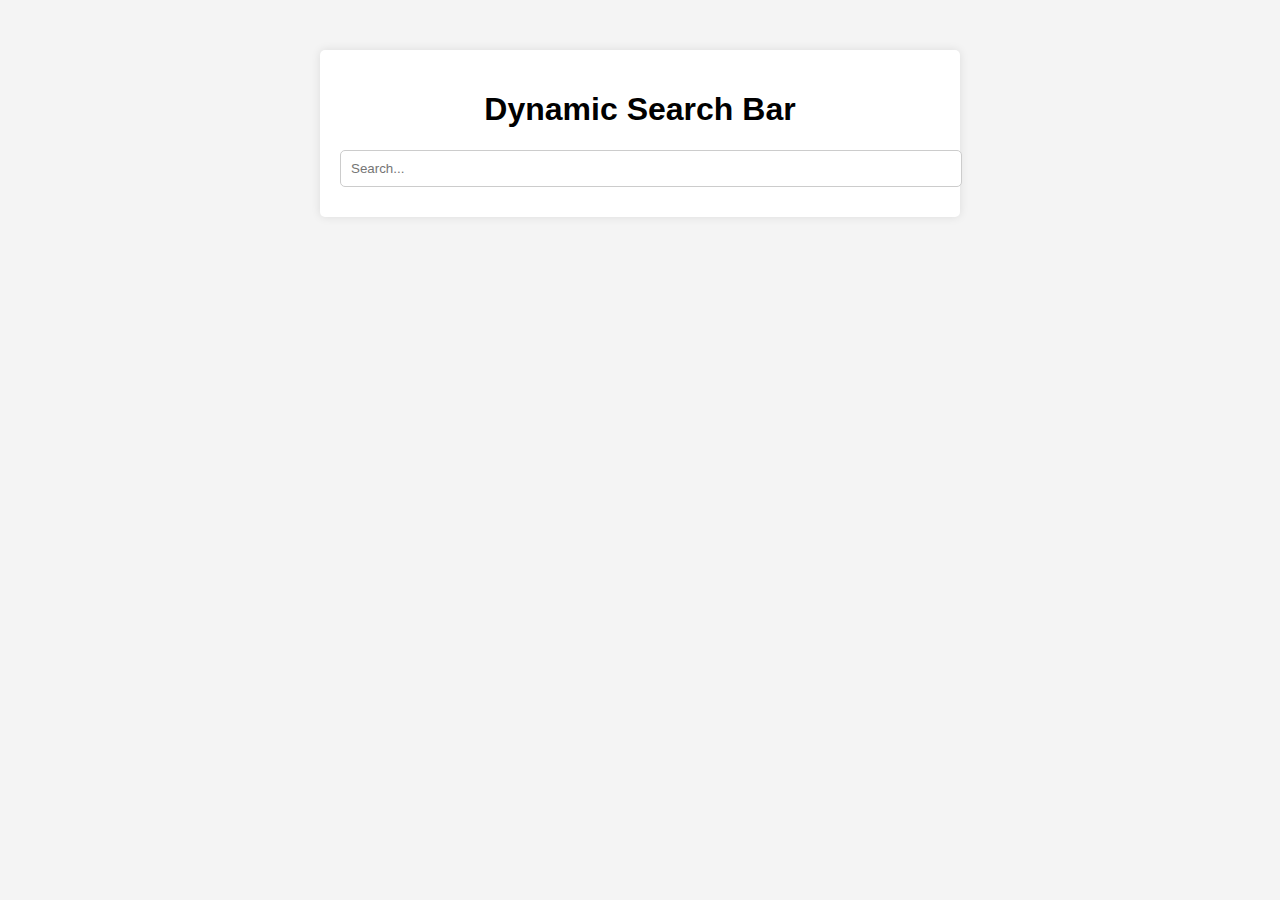
<file: Dynamic Search Bar/index.html>
<!DOCTYPE html>
<html lang="en">

<head>
    <meta charset="UTF-8">
    <meta name="viewport" content="width=device-width, initial-scale=1.0">
    <link rel="stylesheet" href="styles.css">
    <title>Dynamic Search Bar</title>
</head>

<body>
    <div class="container">
        <h1>Dynamic Search Bar</h1>
        <input type="text" id="searchInput" placeholder="Search...">
        <ul id="suggestions" class="suggestions"></ul>
    </div>
    <script src="script.js"></script>
</body>

</html>
</file>
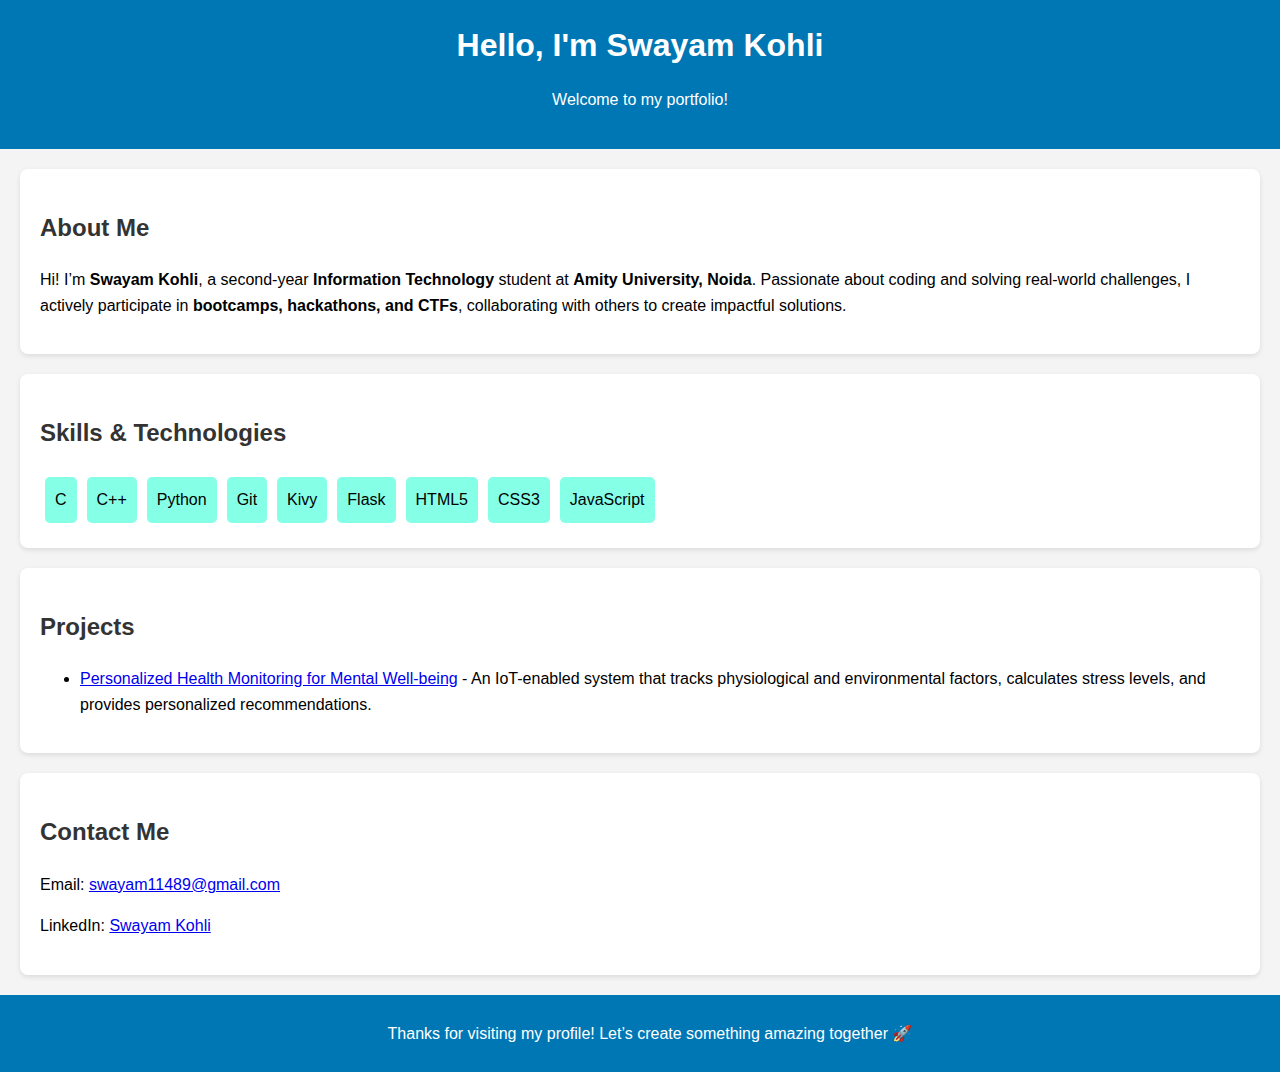
<file: Portfolio/index.html>
<!DOCTYPE html>
<html lang="en">

<head>
    <meta charset="UTF-8">
    <meta name="viewport" content="width=device-width, initial-scale=1.0">
    <title>Swayam Kohli's Portfolio</title>
    <link rel="stylesheet" href="styles.css">
</head>

<body>
    <header>
        <h1>Hello, I'm Swayam Kohli</h1>
        <p>Welcome to my portfolio!</p>
    </header>

    <section id="about">
        <h2>About Me</h2>
        <p>Hi! I’m <strong>Swayam Kohli</strong>, a second-year <strong>Information Technology</strong> student at
            <strong>Amity University, Noida</strong>. Passionate about coding and solving real-world challenges, I
            actively participate in <strong>bootcamps, hackathons, and CTFs</strong>, collaborating with others to
            create impactful solutions.
        </p>
    </section>

    <section id="skills">
        <h2>Skills & Technologies</h2>
        <div class="skills">
            <span>C</span>
            <span>C++</span>
            <span>Python</span>
            <span>Git</span>
            <span>Kivy</span>
            <span>Flask</span>
            <span>HTML5</span>
            <span>CSS3</span>
            <span>JavaScript</span>
        </div>
    </section>

    <section id="projects">
        <h2>Projects</h2>
        <ul>
            <li><a href="https://github.com/SwayamKohli/Personalized-Health-Monitoring-for-Mental-Well-being">Personalized
                    Health Monitoring for Mental Well-being</a> - An IoT-enabled system that tracks physiological and
                environmental factors, calculates stress levels, and provides personalized recommendations.</li>
        </ul>
    </section>

    <section id="contact">
        <h2>Contact Me</h2>
        <p>Email: <a href="mailto:swayam11489@gmail.com">swayam11489@gmail.com</a></p>
        <p>LinkedIn: <a href="https://www.linkedin.com/in/swayam-kohli-939801292/">Swayam Kohli</a></p>
    </section>

    <footer>
        <p>Thanks for visiting my profile! Let’s create something amazing together 🚀</p>
    </footer>
</body>

</html>
</file>
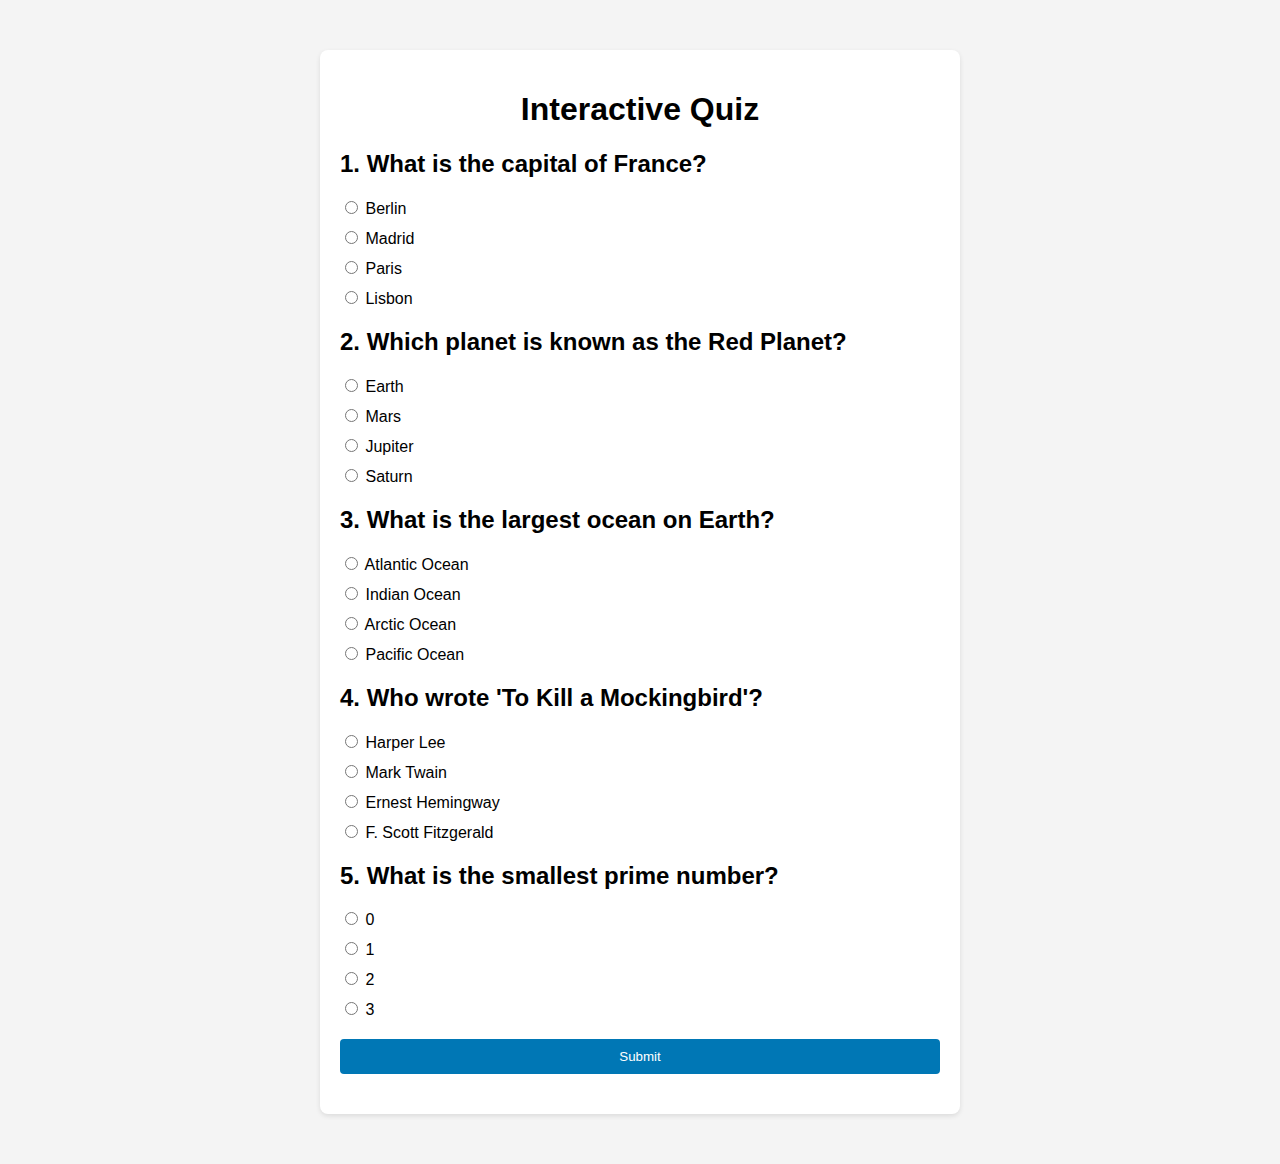
<file: Interactive Quiz/quiz.html>
<!DOCTYPE html>
<html lang="en">

<head>
    <meta charset="UTF-8">
    <meta name="viewport" content="width=device-width, initial-scale=1.0">
    <title>Interactive Quiz</title>
    <link rel="stylesheet" href="styles.css">
</head>

<body>
    <div class="container">
        <h1>Interactive Quiz</h1>
        <div id="quiz"></div>
        <button id="submitButton">Submit</button>
        <div id="result" class="result"></div>
    </div>

    <script src="script.js"></script>
</body>

</html>
</file>
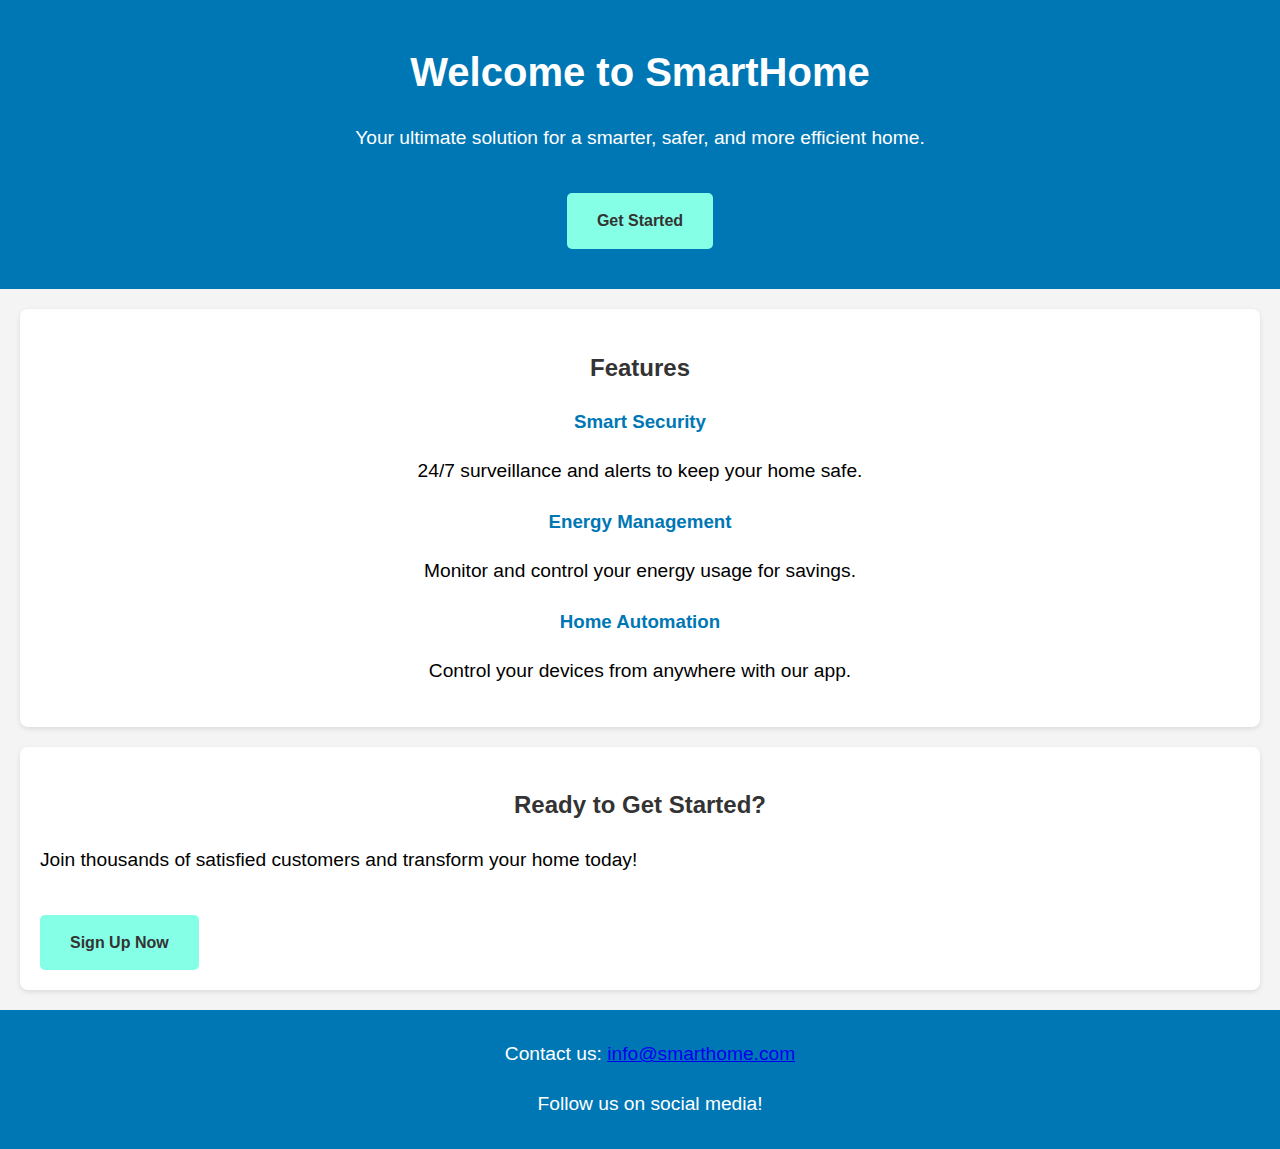
<file: Landing Page/landing.html>
<!DOCTYPE html>
<html lang="en">

<head>
    <meta charset="UTF-8">
    <meta name="viewport" content="width=device-width, initial-scale=1.0">
    <title>SmartHome - Your Smart Home Solution</title>
    <link rel="stylesheet" href="styles.css">
</head>

<body>
    <header>
        <h1>Welcome to SmartHome</h1>
        <p>Your ultimate solution for a smarter, safer, and more efficient home.</p>
        <a href="#cta" class="cta-button">Get Started</a>
    </header>

    <section id="features">
        <h2>Features</h2>
        <div class="feature">
            <h3>Smart Security</h3>
            <p>24/7 surveillance and alerts to keep your home safe.</p>
        </div>
        <div class="feature">
            <h3>Energy Management</h3>
            <p>Monitor and control your energy usage for savings.</p>
        </div>
        <div class="feature">
            <h3>Home Automation</h3>
            <p>Control your devices from anywhere with our app.</p>
        </div>
    </section>

    <section id="cta">
        <h2>Ready to Get Started?</h2>
        <p>Join thousands of satisfied customers and transform your home today!</p>
        <a href="#" class="cta-button">Sign Up Now</a>
    </section>

    <footer>
        <p>Contact us: <a href="mailto:info@smarthome.com">info@smarthome.com</a></p>
        <p>Follow us on social media!</p>
    </footer>
</body>

</html>
</file>
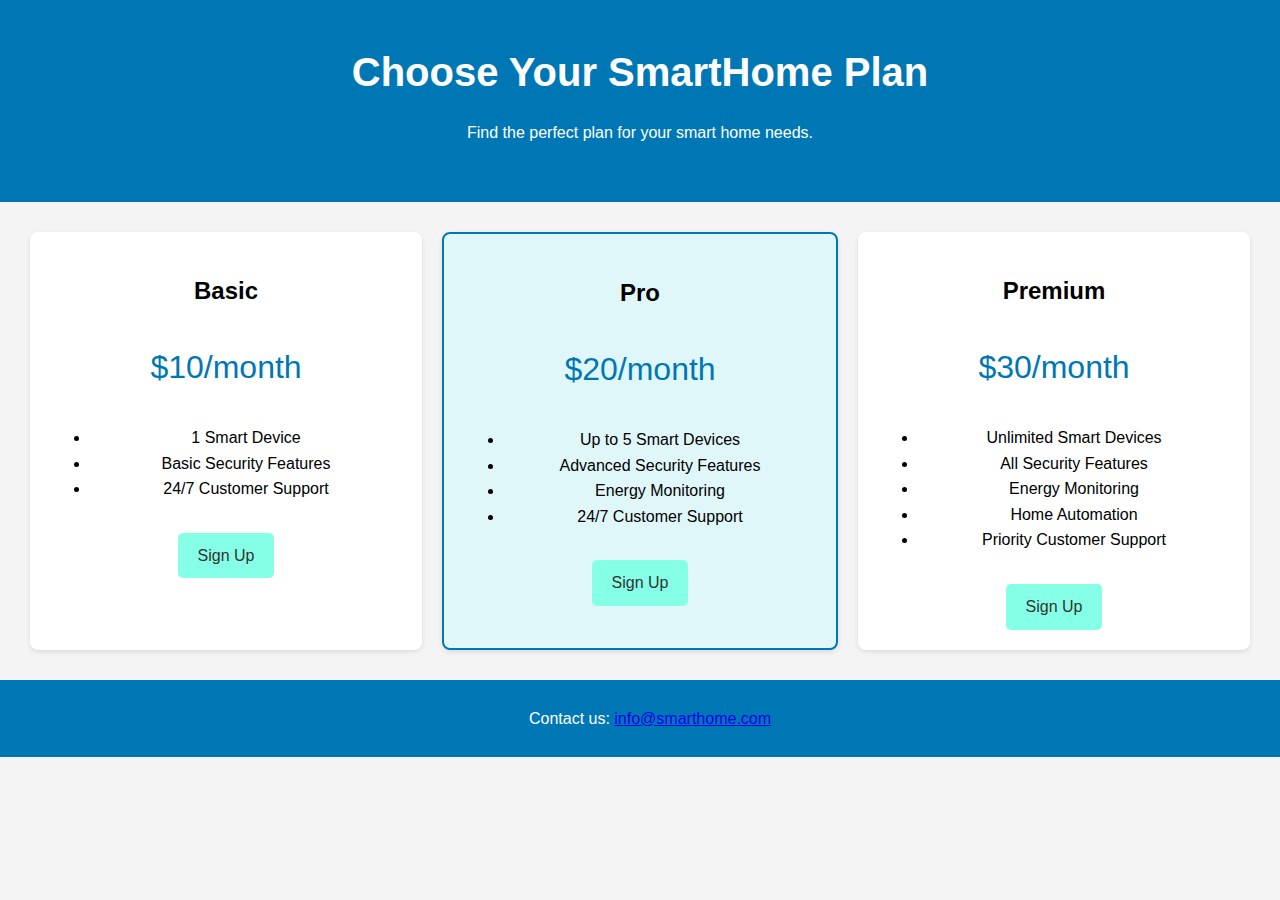
<file: Pricing table/pricing.html>
<!DOCTYPE html>
<html lang="en">

<head>
    <meta charset="UTF-8">
    <meta name="viewport" content="width=device-width, initial-scale=1.0">
    <title>SmartHome Pricing Table</title>
    <link rel="stylesheet" href="styles.css">
</head>

<body>
    <header>
        <h1>Choose Your SmartHome Plan</h1>
        <p>Find the perfect plan for your smart home needs.</p>
    </header>

    <section class="pricing-table">
        <div class="pricing-plan">
            <h2>Basic</h2>
            <p class="price">$10/month</p>
            <ul>
                <li>1 Smart Device</li>
                <li>Basic Security Features</li>
                <li>24/7 Customer Support</li>
            </ul>
            <a href="#" class="cta-button">Sign Up</a>
        </div>

        <div class="pricing-plan featured">
            <h2>Pro</h2>
            <p class="price">$20/month</p>
            <ul>
                <li>Up to 5 Smart Devices</li>
                <li>Advanced Security Features</li>
                <li>Energy Monitoring</li>
                <li>24/7 Customer Support</li>
            </ul>
            <a href="#" class="cta-button">Sign Up</a>
        </div>

        <div class="pricing-plan">
            <h2>Premium</h2>
            <p class="price">$30/month</p>
            <ul>
                <li>Unlimited Smart Devices</li>
                <li>All Security Features</li>
                <li>Energy Monitoring</li>
                <li>Home Automation</li>
                <li>Priority Customer Support</li>
            </ul>
            <a href="#" class="cta-button">Sign Up</a>
        </div>
    </section>

    <footer>
        <p>Contact us: <a href="mailto:info@smarthome.com">info@smarthome.com</a></p>
    </footer>
</body>

</html>
</file>
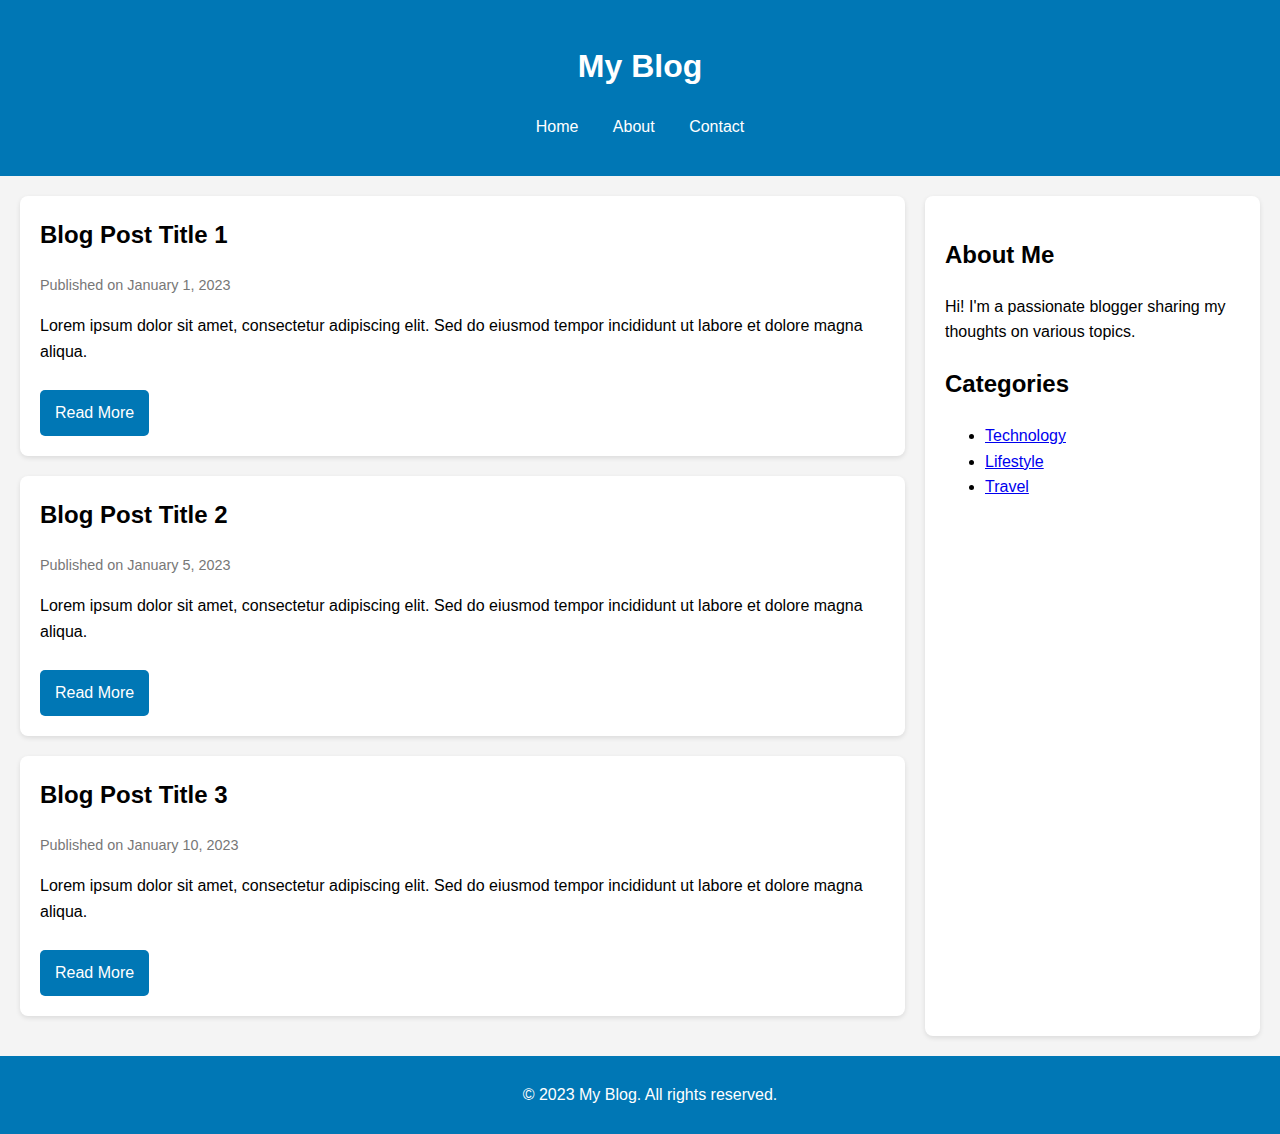
<file: Responsive Blog/blog.html>
<!DOCTYPE html>
<html lang="en">

<head>
    <meta charset="UTF-8">
    <meta name="viewport" content="width=device-width, initial-scale=1.0">
    <title>My Blog</title>
    <link rel="stylesheet" href="styles.css">
</head>

<body>
    <header>
        <h1>My Blog</h1>
        <nav>
            <ul>
                <li><a href="#">Home</a></li>
                <li><a href="#">About</a></li>
                <li><a href="#">Contact</a></li>
            </ul>
        </nav>
    </header>

    <div class="container">
        <main class="content">
            <article class="post">
                <h2>Blog Post Title 1</h2>
                <p class="date">Published on January 1, 2023</p>
                <p>Lorem ipsum dolor sit amet, consectetur adipiscing elit. Sed do eiusmod tempor incididunt ut labore
                    et dolore magna aliqua.</p>
                <a href="#" class="read-more">Read More</a>
            </article>

            <article class="post">
                <h2>Blog Post Title 2</h2>
                <p class="date">Published on January 5, 2023</p>
                <p>Lorem ipsum dolor sit amet, consectetur adipiscing elit. Sed do eiusmod tempor incididunt ut labore
                    et dolore magna aliqua.</p>
                <a href="#" class="read-more">Read More</a>
            </article>

            <article class="post">
                <h2>Blog Post Title 3</h2>
                <p class="date">Published on January 10, 2023</p>
                <p>Lorem ipsum dolor sit amet, consectetur adipiscing elit. Sed do eiusmod tempor incididunt ut labore
                    et dolore magna aliqua.</p>
                <a href="#" class="read-more">Read More</a>
            </article>
        </main>

        <aside class="sidebar">
            <h2>About Me</h2>
            <p>Hi! I'm a passionate blogger sharing my thoughts on various topics.</p>
            <h2>Categories</h2>
            <ul>
                <li><a href="#">Technology</a></li>
                <li><a href="#">Lifestyle</a></li>
                <li><a href="#">Travel</a></li>
            </ul>
        </aside>
    </div>

    <footer>
        <p>&copy; 2023 My Blog. All rights reserved.</p>
    </footer>
</body>

</html>
</file>
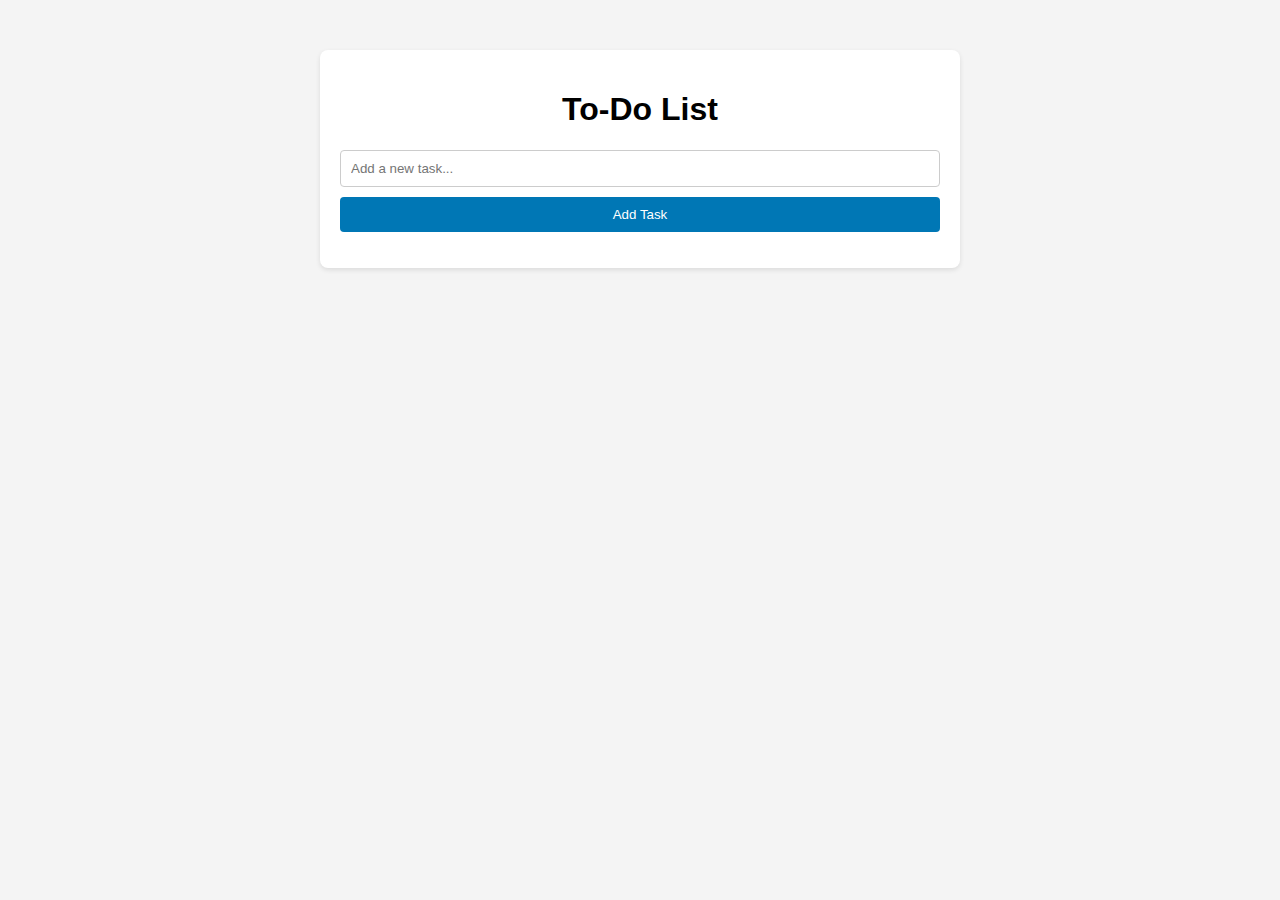
<file: To-Do List App/todo.html>
<!DOCTYPE html>
<html lang="en">

<head>
    <meta charset="UTF-8">
    <meta name="viewport" content="width=device-width, initial-scale=1.0">
    <title>To-Do List App</title>
    <link rel="stylesheet" href="styles.css">
</head>

<body>
    <div class="container">
        <h1>To-Do List</h1>
        <input type="text" id="taskInput" placeholder="Add a new task...">
        <button id="addTaskButton">Add Task</button>
        <ul id="taskList"></ul>
    </div>

    <script src="script.js"></script>
</body>

</html>
</file>
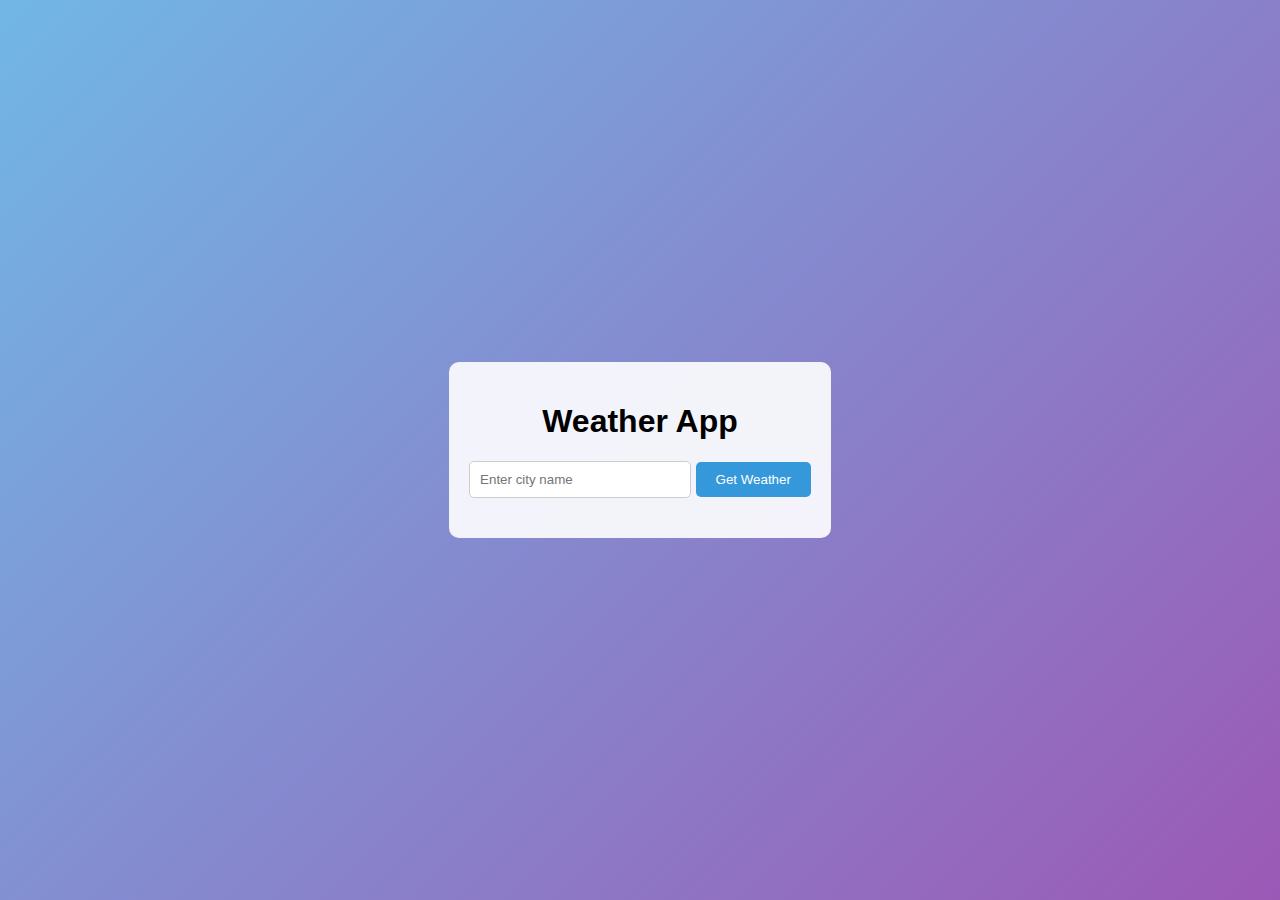
<file: Weather App/weather.html>
<!DOCTYPE html>
<html lang="en">

<head>
    <meta charset="UTF-8">
    <meta name="viewport" content="width=device-width, initial-scale=1.0">
    <link rel="stylesheet" href="style.css">
    <title>Weather App</title>
</head>

<body>
    <div class="container">
        <h1>Weather App</h1>
        <div class="search">
            <input type="text" placeholder="Enter city name" class="search-input" id="cityInput">
            <button class="search-button" id="getWeatherButton">Get Weather</button>
        </div>
        <div class="weather-info" id="weatherInfo"></div>
        <div class="error-message" id="errorMessage" style="display: none;">Invalid city name</div>
    </div>
    <script src="app.js"></script>
</body>

</html>
</file>
<file: Dynamic Search Bar/styles.css>
body {
    font-family: Arial, sans-serif;
    background-color: #f4f4f4;
    margin: 0;
    padding: 0;
}

.container {
    max-width: 600px;
    margin: 50px auto;
    padding: 20px;
    background: white;
    border-radius: 5px;
    box-shadow: 0 0 10px rgba(0, 0, 0, 0.1);
}

h1 {
    text-align: center;
}

#searchInput {
    width: 100%;
    padding: 10px;
    margin-bottom: 10px;
    border: 1px solid #ccc;
    border-radius: 5px;
}

.suggestions {
    list-style: none;
    padding: 0;
    margin: 0;
    border: 1px solid #ccc;
    border-radius: 5px;
    max-height: 200px;
    overflow-y: auto;
    display: none;
    /* Initially hidden */
}

.suggestion-item {
    padding: 10px;
    cursor: pointer;
}

.suggestion-item:hover {
    background-color: #f0f0f0;
}
</file>
<file: Portfolio/styles.css>
body {
    font-family: Arial, sans-serif;
    line-height: 1.6;
    margin: 0;
    padding: 0;
    background-color: #f4f4f4;
}

header {
    background: #0077B5;
    color: white;
    padding: 20px;
    text-align: center;
}

h1 {
    margin: 0;
}

section {
    padding: 20px;
    margin: 20px;
    background: white;
    border-radius: 8px;
    box-shadow: 0 2px 5px rgba(0, 0, 0, 0.1);
}

h2 {
    color: #333;
}

.skills {
    display: flex;
    flex-wrap: wrap;
}

.skills span {
    background: #86FFE7;
    border-radius: 5px;
    padding: 10px;
    margin: 5px;
}

footer {
    text-align: center;
    padding: 10px;
    background: #0077B5;
    color: white;
    position: relative;
    bottom: 0;
    width: 100%;
}
</file>
<file: Interactive Quiz/styles.css>
body {
    font-family: Arial, sans-serif;
    background-color: #f4f4f4;
    margin: 0;
    padding: 0;
}

.container {
    max-width: 600px;
    margin: 50px auto;
    padding: 20px;
    background: white;
    border-radius: 8px;
    box-shadow: 0 2px 5px rgba(0, 0, 0, 0.1);
}

h1 {
    text-align: center;
}

.question {
    margin-bottom: 20px;
}

.options {
    list-style-type: none;
    padding: 0;
}

.options li {
    margin: 10px 0;
}

button {
    width: 100%;
    padding: 10px;
    background: #0077B5;
    color: white;
    border: none;
    border-radius: 4px;
    cursor: pointer;
}

button:hover {
    background: #005f8d;
}

.result {
    margin-top: 20px;
    text-align: center;
    font-size: 1.2em;
}
</file>
<file: Landing Page/styles.css>
body {
    font-family: Arial, sans-serif;
    line-height: 1.6;
    margin: 0;
    padding: 0;
    background-color: #f4f4f4;
}

header {
    background: #0077B5;
    color: white;
    padding: 40px;
    text-align: center;
}

h1 {
    margin: 0;
    font-size: 2.5em;
}

p {
    font-size: 1.2em;
}

.cta-button {
    display: inline-block;
    background: #86FFE7;
    color: #333;
    padding: 15px 30px;
    text-decoration: none;
    border-radius: 5px;
    margin-top: 20px;
    font-weight: bold;
}

section {
    padding: 20px;
    margin: 20px;
    background: white;
    border-radius: 8px;
    box-shadow: 0 2px 5px rgba(0, 0, 0, 0.1);
}

h2 {
    color: #333;
    text-align: center;
}

.feature {
    margin: 20px 0;
    text-align: center;
}

.feature h3 {
    color: #0077B5;
}

footer {
    text-align: center;
    padding: 10px;
    background: #0077B5;
    color: white;
    position: relative;
    bottom: 0;
    width: 100%;
}
</file>
<file: Pricing table/styles.css>
body {
    font-family: Arial, sans-serif;
    line-height: 1.6;
    margin: 0;
    padding: 0;
    background-color: #f4f4f4;
}

header {
    background: #0077B5;
    color: white;
    padding: 40px;
    text-align: center;
}

h1 {
    margin: 0;
    font-size: 2.5em;
}

.pricing-table {
    display: flex;
    justify-content: center;
    flex-wrap: wrap;
    margin: 20px;
}

.pricing-plan {
    background: white;
    border-radius: 8px;
    box-shadow: 0 2px 5px rgba(0, 0, 0, 0.1);
    margin: 10px;
    padding: 20px;
    flex: 1 1 300px;
    /* Flex-grow, flex-shrink, flex-basis */
    text-align: center;
}

.price {
    font-size: 2em;
    color: #0077B5;
}

.cta-button {
    display: inline-block;
    background: #86FFE7;
    color: #333;
    padding: 10px 20px;
    text-decoration: none;
    border-radius: 5px;
    margin-top: 15px;
}

.featured {
    border: 2px solid #0077B5;
    /* Highlight the featured plan */
    background: #e0f7fa;
    /* Light background for featured plan */
}

footer {
    text-align: center;
    padding: 10px;
    background: #0077B5;
    color: white;
    position: relative;
    bottom: 0;
    width: 100%;
}
</file>
<file: Responsive Blog/styles.css>
body {
    font-family: Arial, sans-serif;
    line-height: 1.6;
    margin: 0;
    padding: 0;
    background-color: #f4f4f4;
}

header {
    background: #0077B5;
    color: white;
    padding: 20px;
    text-align: center;
}

nav ul {
    list-style: none;
    padding: 0;
}

nav ul li {
    display: inline;
    margin: 0 15px;
}

nav a {
    color: white;
    text-decoration: none;
}

.container {
    display: flex;
    flex-wrap: wrap;
    margin: 20px;
}

.content {
    flex: 3;
    /* Main content takes up 3 parts */
    margin-right: 20px;
}

.sidebar {
    flex: 1;
    /* Sidebar takes up 1 part */
    background: white;
    padding: 20px;
    border-radius: 8px;
    box-shadow: 0 2px 5px rgba(0, 0, 0, 0.1);
}

.post {
    background: white;
    border-radius: 8px;
    padding: 20px;
    margin-bottom: 20px;
    box-shadow: 0 2px 5px rgba(0, 0, 0, 0.1);
}

.post h2 {
    margin-top: 0;
}

.date {
    color: #777;
    font-size: 0.9em;
}

.read-more {
    display: inline-block;
    background: #0077B5;
    color: white;
    padding: 10px 15px;
    text-decoration: none;
    border-radius: 5px;
    margin-top: 10px;
}

footer {
    text-align: center;
    padding: 10px;
    background: #0077B5;
    color: white;
    position: relative;
    bottom: 0;
    width: 100%;
}
</file>
<file: To-Do List App/styles.css>
body {
    font-family: Arial, sans-serif;
    background-color: #f4f4f4;
    margin: 0;
    padding: 0;
}

.container {
    max-width: 600px;
    margin: 50px auto;
    padding: 20px;
    background: white;
    border-radius: 8px;
    box-shadow: 0 2px 5px rgba(0, 0, 0, 0.1);
}

h1 {
    text-align: center;
}

input[type="text"] {
    width: calc(100% - 22px);
    padding: 10px;
    margin-bottom: 10px;
    border: 1px solid #ccc;
    border-radius: 4px;
}

button {
    width: 100%;
    padding: 10px;
    background: #0077B5;
    color: white;
    border: none;
    border-radius: 4px;
    cursor: pointer;
}

button:hover {
    background: #005f8d;
}

ul {
    list-style-type: none;
    padding: 0;
}

li {
    padding: 10px;
    border-bottom: 1px solid #ccc;
    display: flex;
    justify-content: space-between;
    align-items: center;
}

li.completed {
    text-decoration: line-through;
    color: #aaa;
}

.delete-button {
    background: #e74c3c;
    color: white;
    border: none;
    border-radius: 4px;
    padding: 5px 10px;
    cursor: pointer;
}

.delete-button:hover {
    background: #c0392b;
}
</file>
<file: Weather App/style.css>
body {
    font-family: Arial, sans-serif;
    background: linear-gradient(135deg, #71b7e6, #9b59b6);
    display: flex;
    justify-content: center;
    align-items: center;
    height: 100vh;
    margin: 0;
}

.container {
    background-color: rgba(255, 255, 255, 0.9);
    padding: 20px;
    border-radius: 10px;
    text-align: center;
}

.search {
    margin-bottom: 20px;
}

.search-input {
    padding: 10px;
    width: 200px;
    border: 1px solid #ccc;
    border-radius: 5px;
}

.search-button {
    padding: 10px 20px;
    background-color: #3498db;
    color: white;
    border: none;
    border-radius: 5px;
    cursor: pointer;
}

.search-button:hover {
    background: #2980b9;
}

.weather-info {
    margin-top: 20px;
    display: grid;
    grid-template-columns: repeat(auto-fill, minmax(100px, 1fr));
    gap: 10px;
}

.weather-box {
    background-color: #f0f0f0;
    border: 1px solid #ccc;
    border-radius: 5px;
    padding: 10px;
    text-align: center;
}

.error-message {
    color: red;
}
</file>
